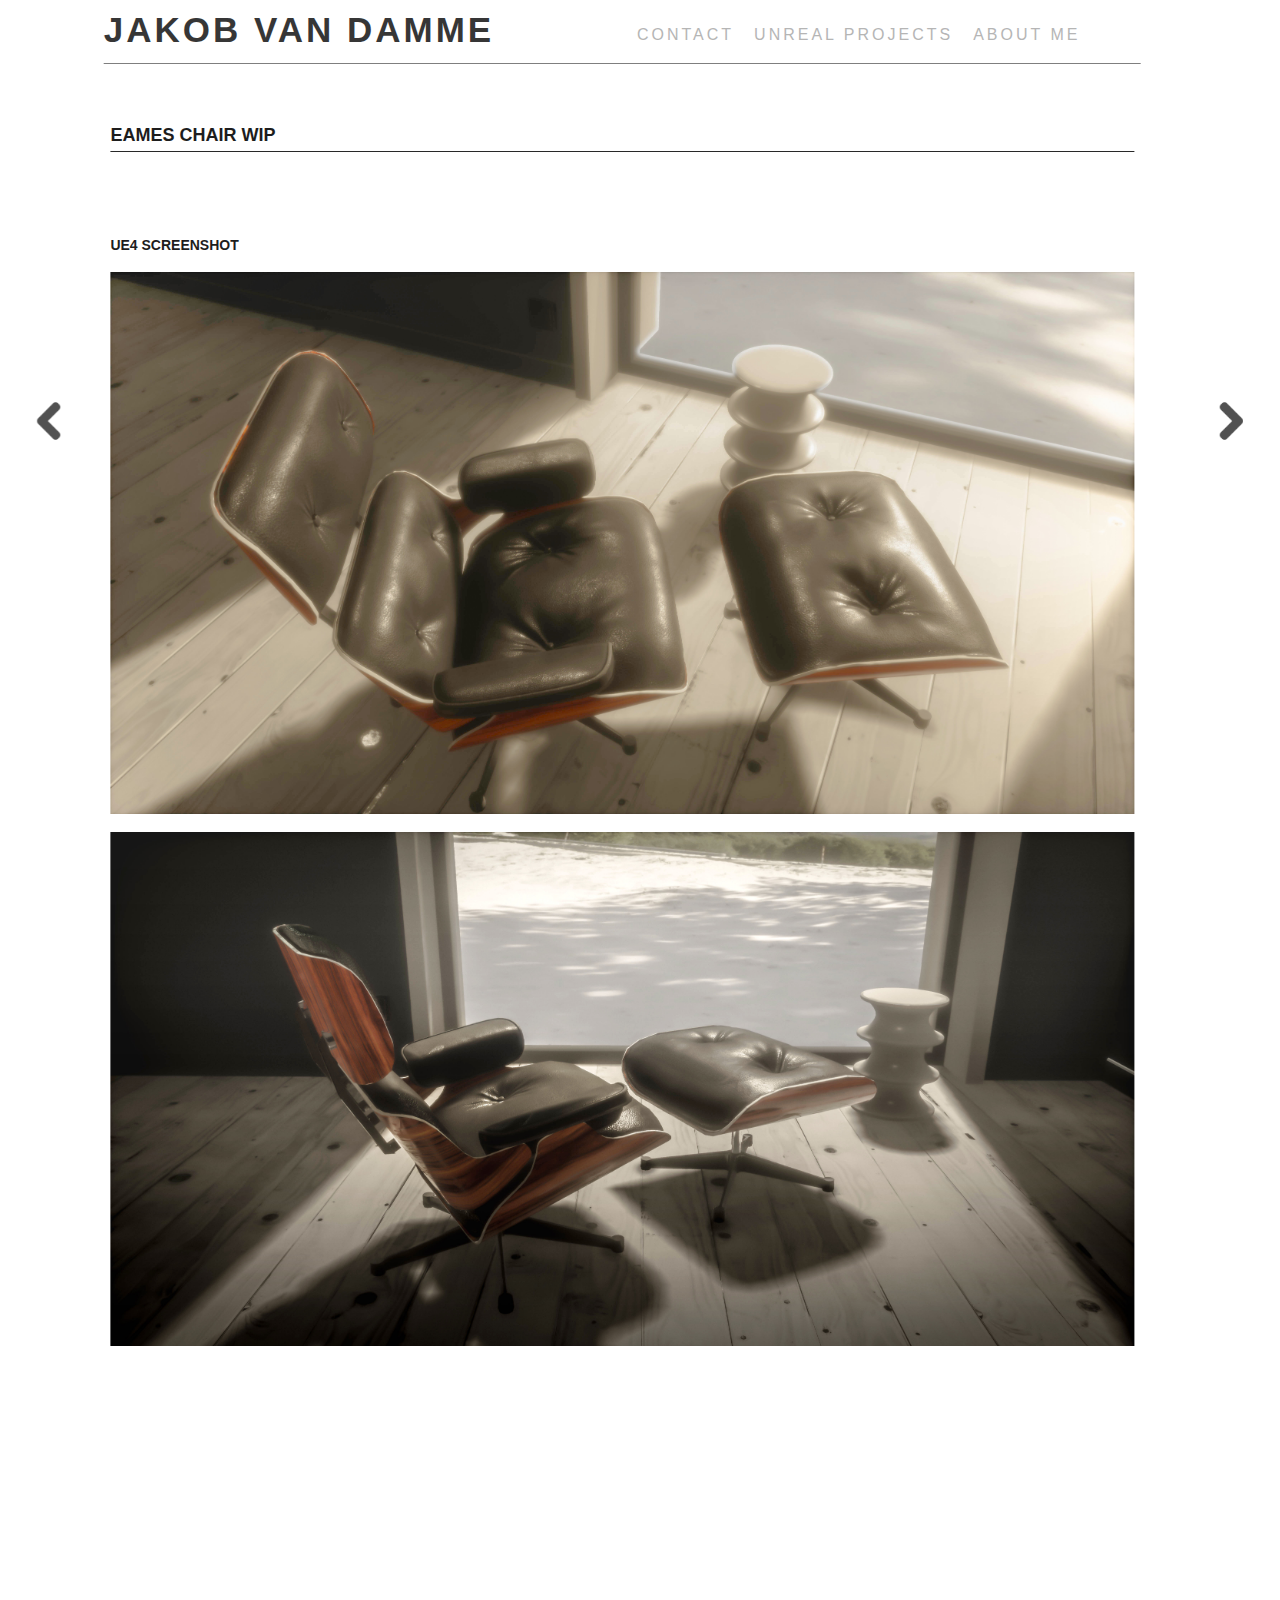
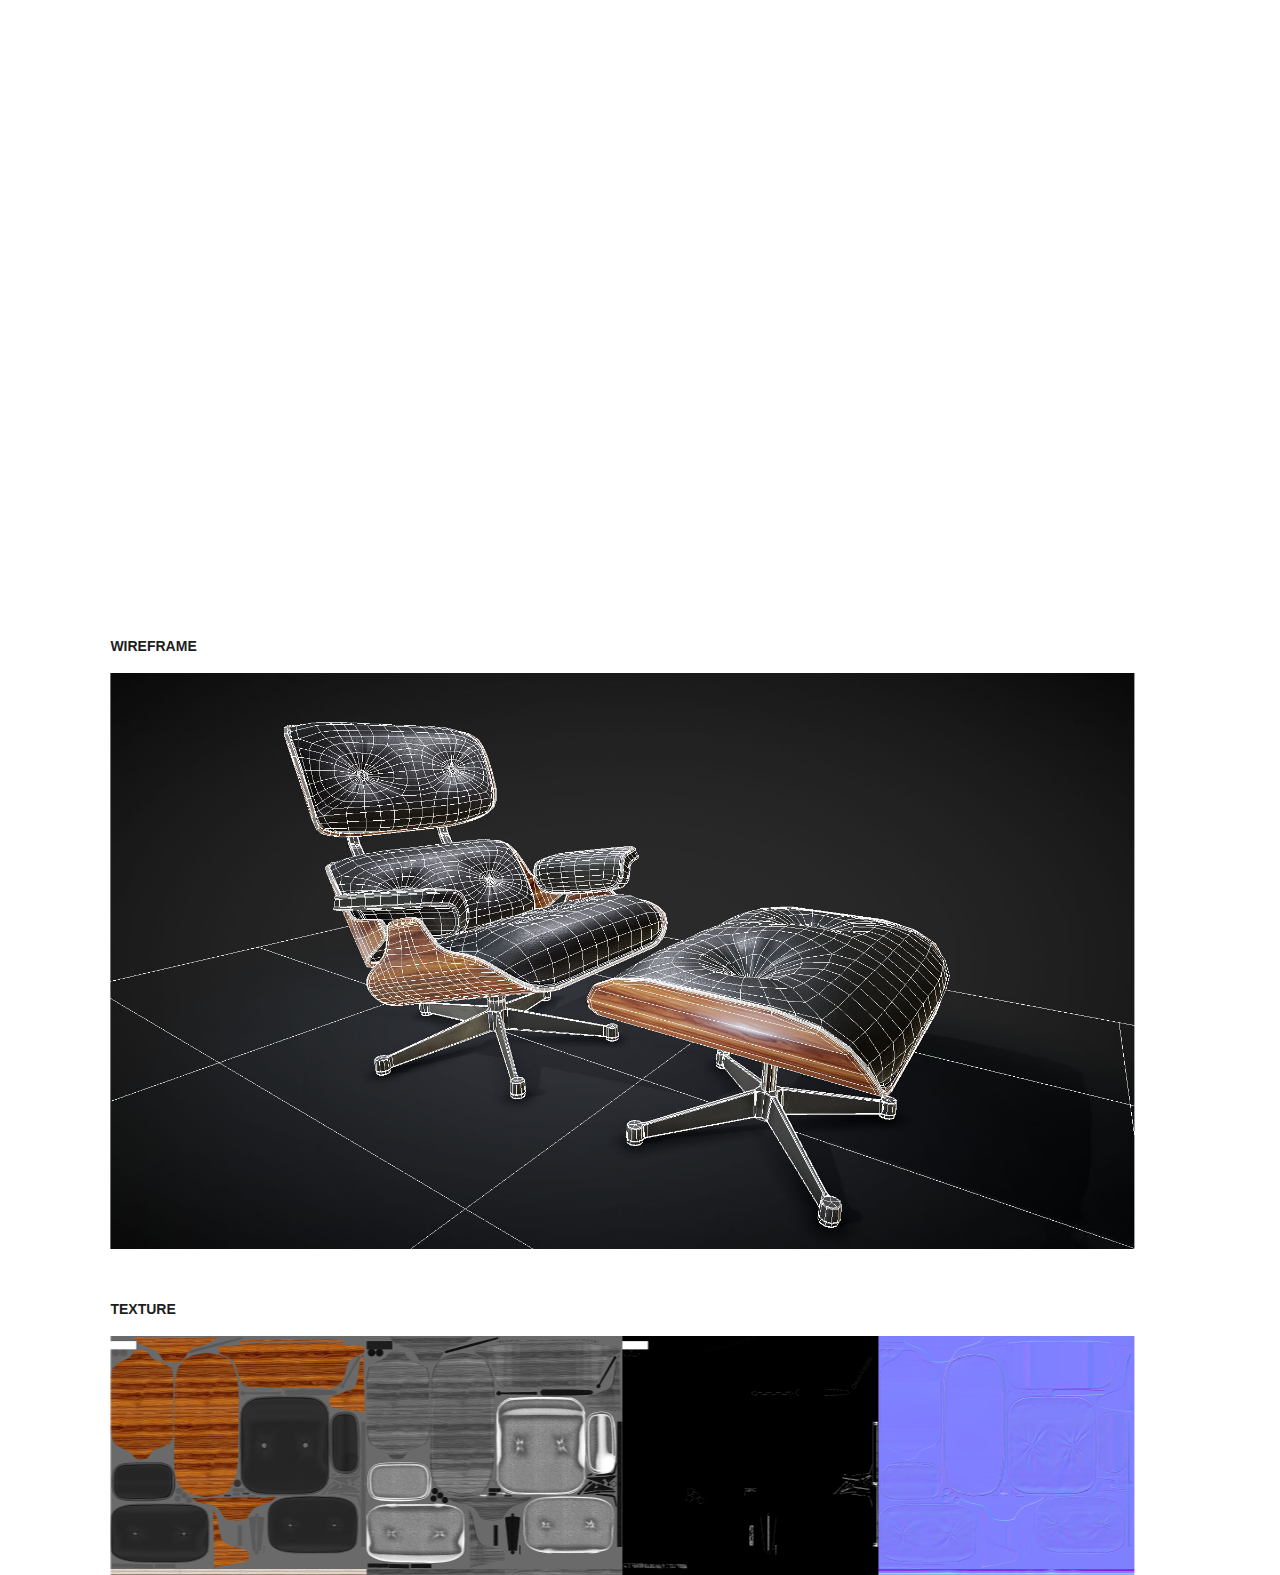
<file: Pages/Eames.html>
<!DOCTYPE html>
<html>
	<!--meta data-->
<head>
<meta charset="utf-8">
<meta http-equiv="Content-ype" content = "text/html; charset = utf8" />
<meta name="Keywords" content="3D modeling, 3ds max, Jakob Van Damme, Jakob, Van, Dammme, artist, 
 PBR, Low poly, high poly, Triumph tr 7, tripod, Portfolio, quality, ">
<meta name="Description" content="Passionated in 3D, various projects, Went to school in howest Digital arts and entertainement">
<title>Portfolio</title>
<link href="../css/style.css" rel = "stylesheet" typ="../text/css">
</head>
	<!--Fixed header-->
<nextproject>
	<a href= "Level.html"> 
		<img src="../Images/next_Arrow.png" width="50"></a>
	</nextproject>
	<previousproject>
	<a href= "3MotionVR.html"> 
		<img src="../Images/previous_Arrow.png" width="50"></a>
	</previousproject>
	<header>

<a href = "../index.html" class="home"> 
		Jakob Van Damme</a> 
	<menu>
    <ul>
      <li > <a href="../index.html#experience">About me </a> </li>
      <li > <a href="../Pages/UnrealProjects.html">Unreal projects </a> </li>
      <li > <a href="../Pages/Contact.html">Contact</a> </li>
	</ul>
  </menu>
	<menunderline>
	</menunderline>
	</header>
	
<!--General page-->
<general>
<!--ProjectInfo-->
	<h2 id="about me">Eames Chair WIP</h2>
	<!--Pictures-->
		<br>
        <container> <br>
			    <h3>UE4 screenshot </h3>
    <img src= "../Images/eames/Van_Damme_Jakob_eames_UE5.jpg" class = "image2">
    <div class ="subtext"></div>
			<br>
	
    <img src= "../Images/eames/Van_Damme_Jakob_eames_UE4.jpg" class = "image2">
    <div class ="subtext"></div>
			<br>
			<br>
    <div class="sketchfab-embed-wrapper">
            <iframe width="100%" height="800" src="https://sketchfab.com/models/320fc7450ec24998ad72b8d50661c01d/embed" frameborder="0" allowvr allowfullscreen mozallowfullscreen="true" webkitallowfullscreen="true" onmousewheel=""></iframe>
          </div>
			  <div class ="subtext"></div>
    <br>
			    <h3>Wireframe </h3>
			    <img src= "../Images/eames/Van_Damme_Jakob_Eames_wire.jpg" class = "image2">
    <div class ="subtext"></div>
    <br>
    <h3>Texture </h3>
    <img src= "../Images/eames/Van_Damme_Jakob_Eames_Texture1.jpg" class = "image2">
    <div class ="subtext"></div>
    <br>
  </container>
	<!--ProjectInfo-->
	<table style = "width: 100%">
  <tr>
    <th class = "left">  Study year </th>
    <th class = "mid"> time assignement </th>
    <th class = "mid"> render engine </th>
	   <th class = "right"> software </th>
  </tr>
  <tr>
    <td class = "left" > 1 st year <br> 2 nd semester </td>
    <td class = "mid"> 2weeks </td>
	      <td class = "mid"> default scanline </td>
    <td class = "right"> 3ds max  <br> Photoshop</td>
  </tr>
</table>
		<footer>
		<p>Copyright jakob van damme &copy;
			<script type="text/javascript">var ct=new Date(); document.write(ct.getFullYear());</script>
			</p>
			</footer>
</general>
</html>
</file>
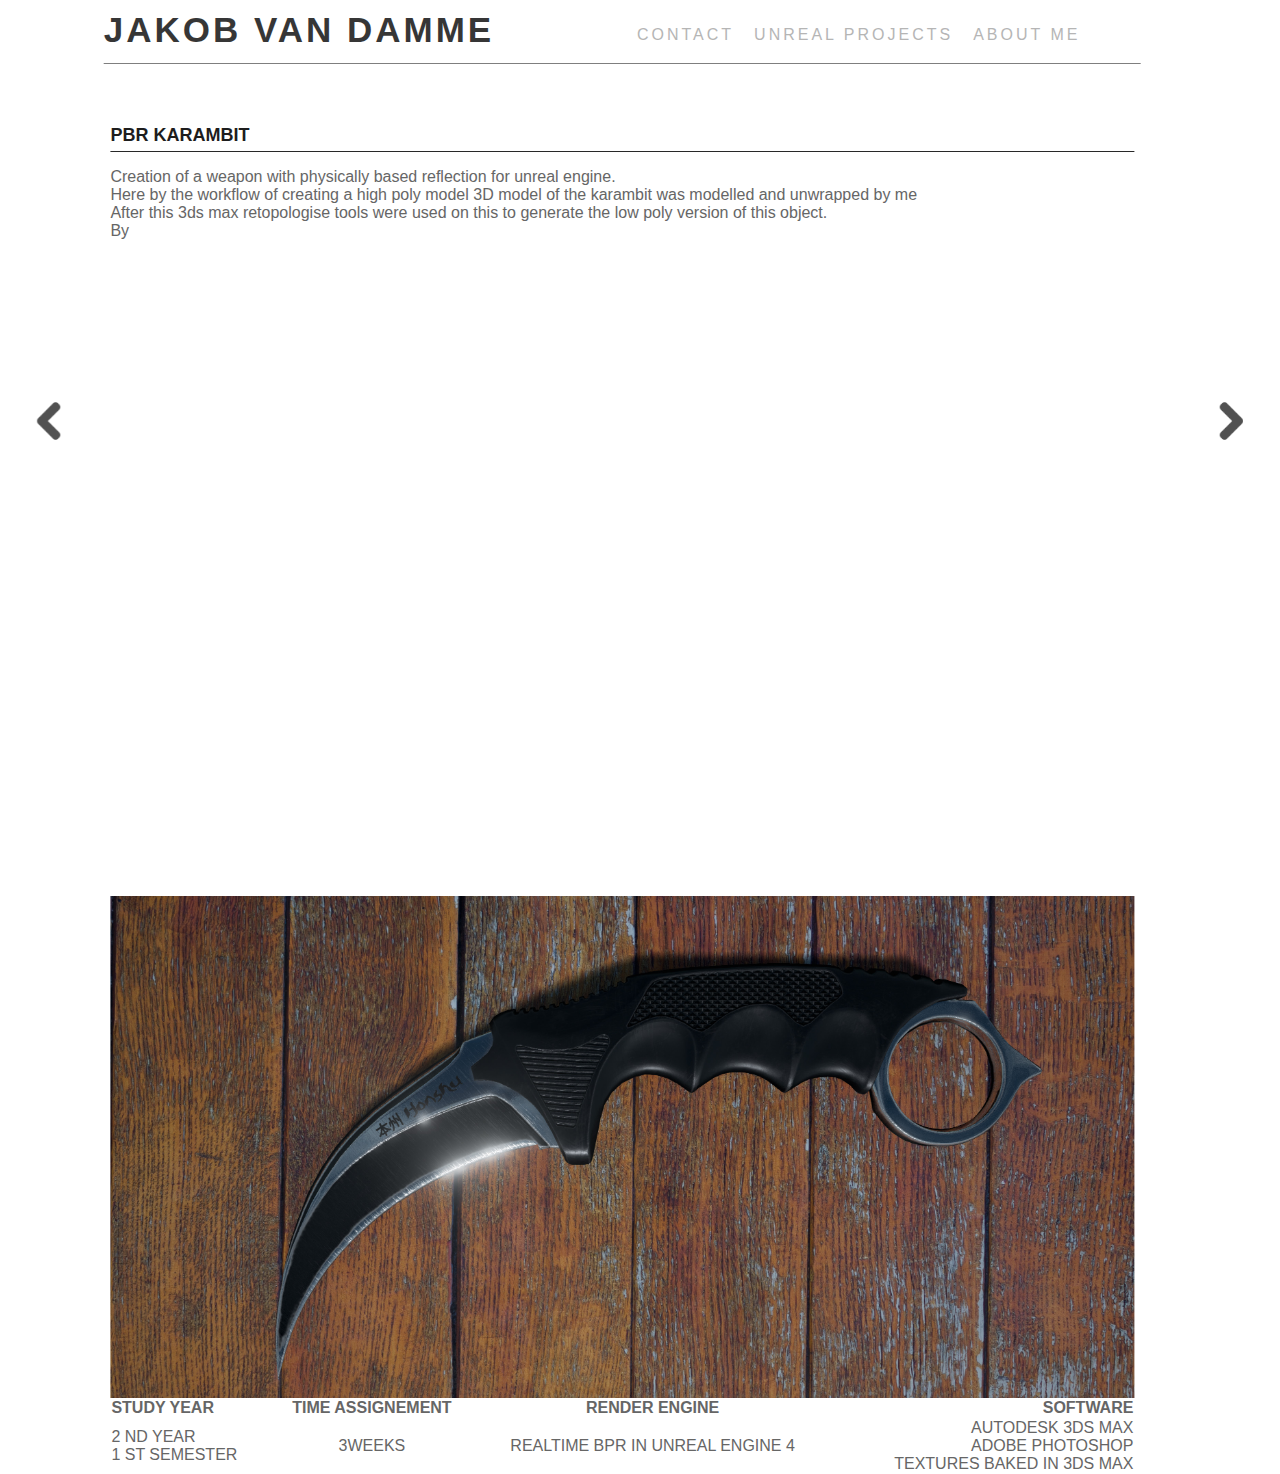
<file: Pages/Karambit.html>
<!DOCTYPE html>
<html>
<head>
<meta charset="utf-8">
<meta http-equiv="Content-ype" content = "text/html; charset = utf8" />
<meta name="Keywords" content="3D modeling, 3ds max, Jakob Van Damme, Jakob, Van, Dammme, artist, 
 PBR, Low poly, high poly, Triumph tr 7, tripod, Portfolio, quality, ">
<meta name="Description" content="Passionated in 3D, various projects, Went to school in howest Digital arts and entertainement">
<title>Karambit</title>
<link href="../css/style.css" rel = "stylesheet" typ="../text/css">
</head>

<nextproject> <a href= "wwIIBinoculars.html"> <img src="../Images/next_Arrow.png" width="50"></a> </nextproject>
<previousproject> <a href= "tripod.html"> <img src="../Images/previous_Arrow.png" width="50"></a> </previousproject>
<header> <a href = "../index.html" class="home"> Jakob Van Damme</a>
  <menu>
    <ul>
      <li > <a href="../index.html#experience">About me </a> </li>
      <li > <a href="../Pages/UnrealProjects.html">Unreal projects </a> </li>
      <li > <a href="../Pages/Contact.html">Contact</a> </li>
    </ul>
  </menu>
  <menunderline> </menunderline>
</header>
<general>
<!--ProjectInfo-->
	<h2 id="about me">PBR Karambit</h2>
	<p> Creation of a weapon with physically based reflection for unreal engine. <br> 
		Here by the workflow of creating a high poly model 3D model of the karambit was modelled and unwrapped by me <br> 
		After this 3ds max retopologise tools were used on this to generate the low poly version of this object. <br>
		By 
	</p>
	<!--Pictures-->
		<br>
  <container>
    <div class="sketchfab-embed-wrapper">
      <iframe width="100%" height="600" src="https://sketchfab.com/models/e311a8e9968341ea86c072702d9e6da1/embed" frameborder="0" allowvr allowfullscreen mozallowfullscreen="true" webkitallowfullscreen="true" onmousewheel=""></iframe>
      <br>
    </div>
	  
	  <br>
    <img src= "../Images/Karambit/Van_Damme_Jakob_Karambit_Unreal.jpg" class = "image2"> </container>
  <table style = "width: 100%">
    <tr>
      <th class = "left"> Study year </th>
      <th class = "mid"> time assignement </th>
      <th class = "mid"> render engine </th>
      <th class = "right"> software </th>
    </tr>
    <tr>
      <td class = "left" > 2 nd year <br>
        1 st semester </td>
      <td class = "mid"> 3weeks </td>
      <td class = "mid"> realtime BPR in  Unreal engine 4 </td>
      <td class = "right"> Autodesk 3ds max <br>
        Adobe Photoshop <br>
        textures baked in 3ds max</td>
    </tr>
  </table>
</general>
</html>
</file>
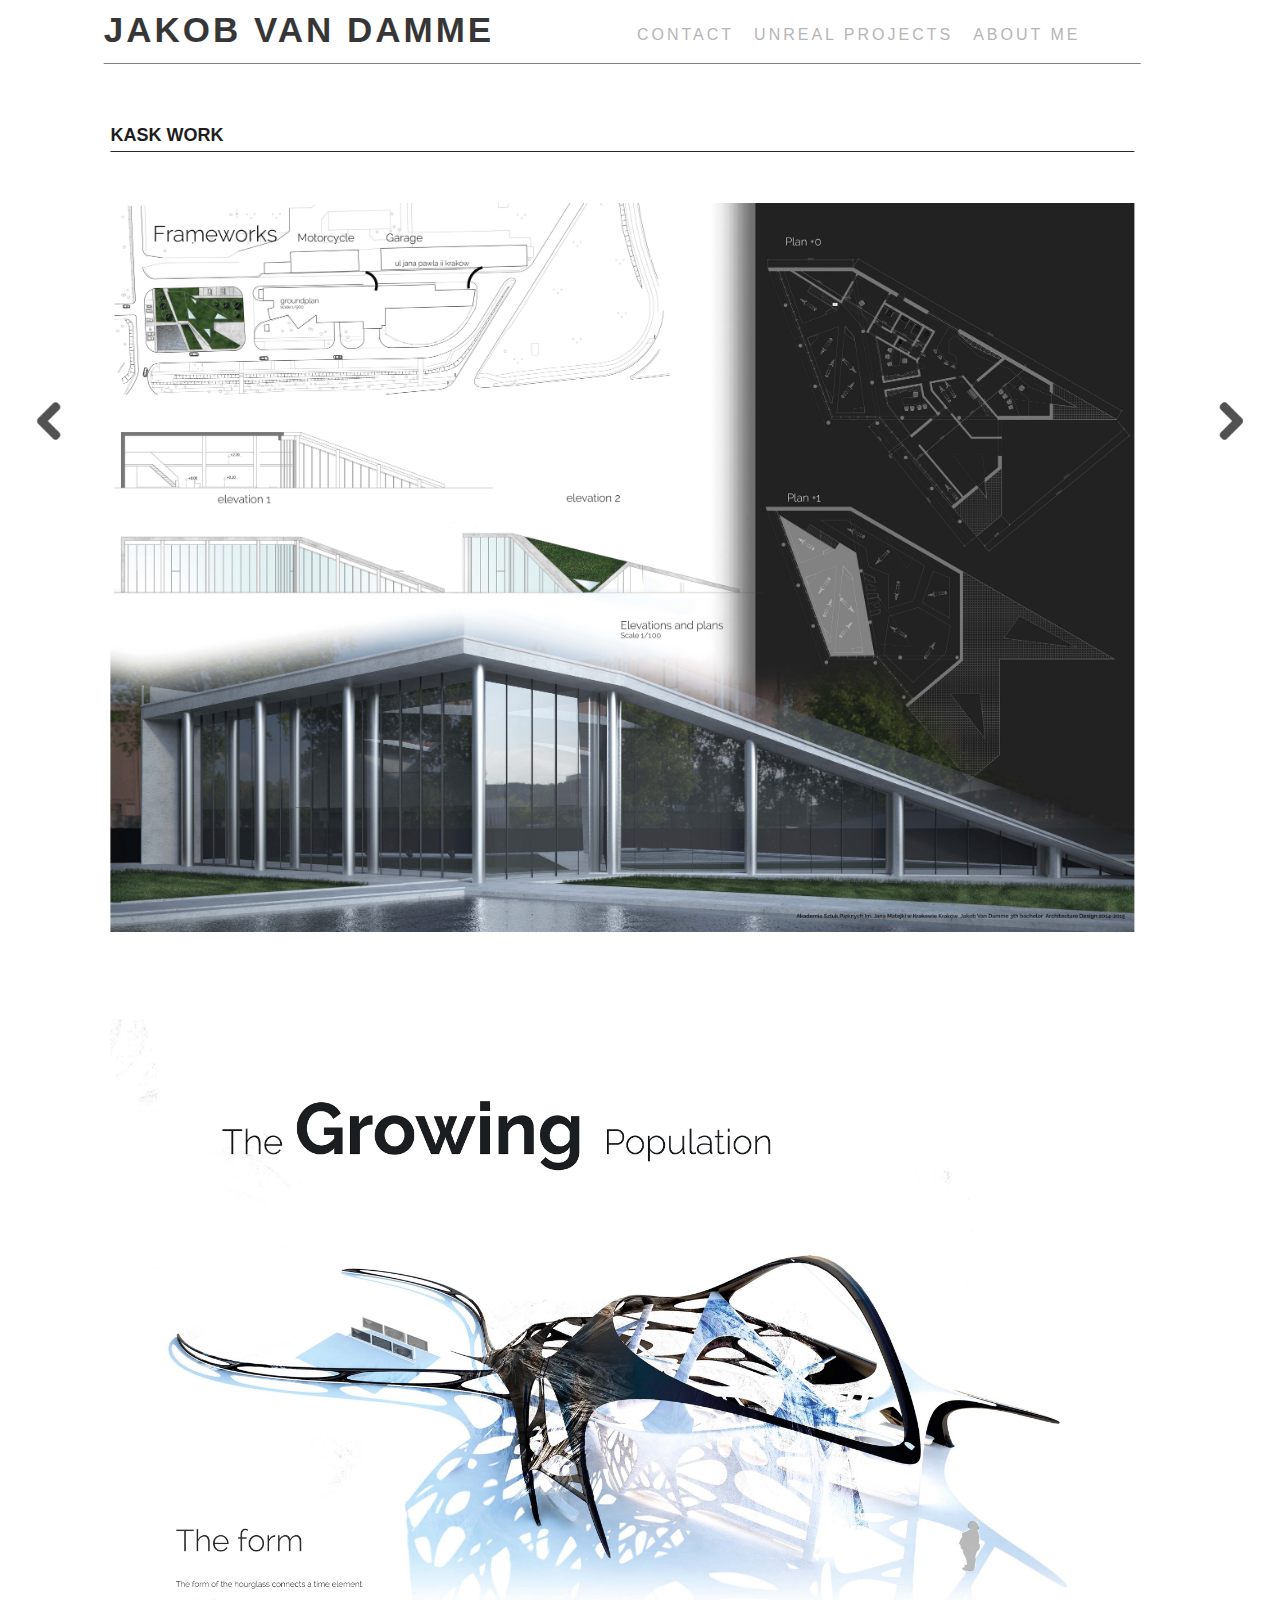
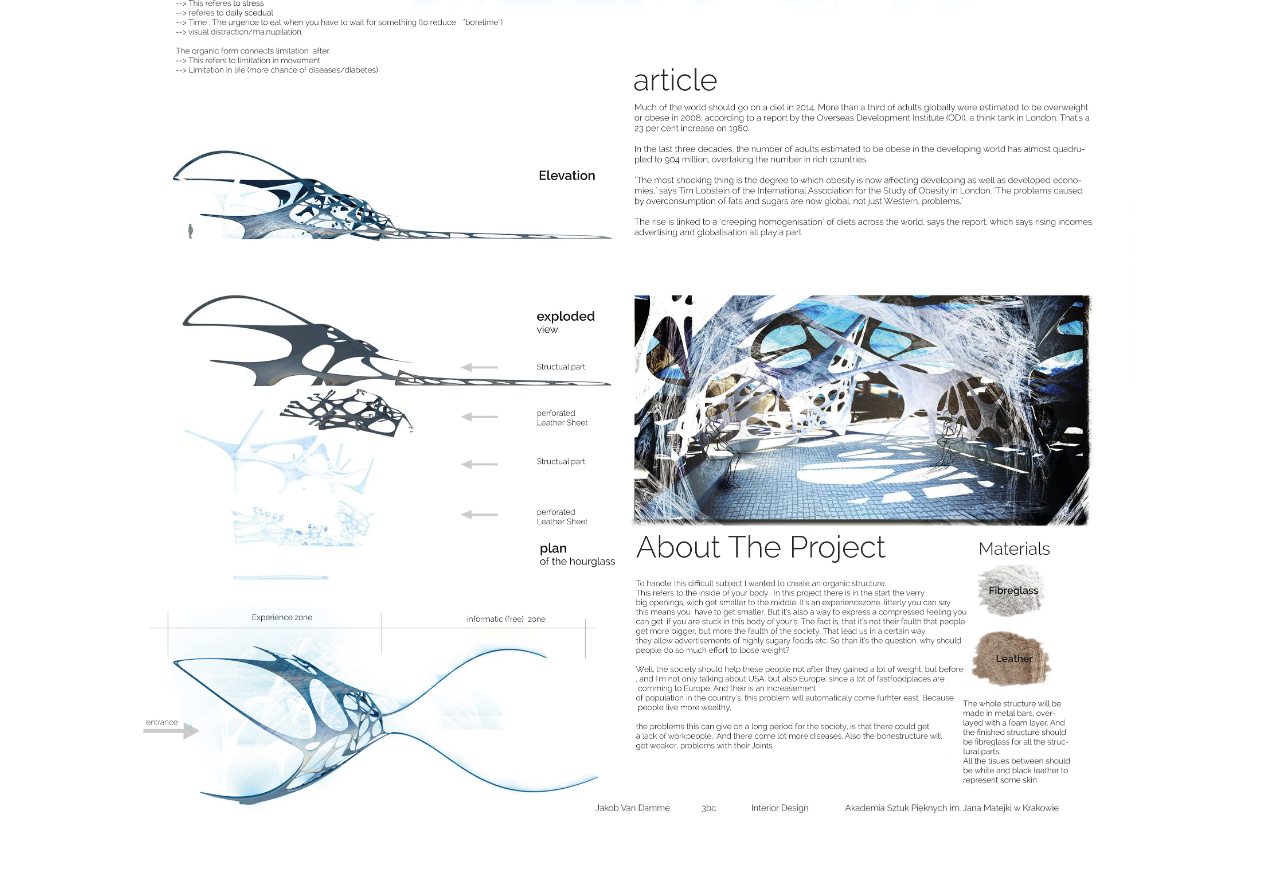
<file: Pages/Kask.html>
<!DOCTYPE html>
<html>
	<!--meta data-->
<head>
<meta charset="utf-8">
<meta http-equiv="Content-ype" content = "text/html; charset = utf8" />
<meta name="Keywords" content="3D modeling, 3ds max, Jakob Van Damme, Jakob, Van, Dammme, artist, 
 PBR, Low poly, high poly, Triumph tr 7, tripod, Portfolio, quality, ">
<meta name="Description" content="Passionated in 3D, various projects, Went to school in howest Digital arts and entertainement">
<title>Portfolio</title>
<link href="../css/style.css" rel = "stylesheet" typ="../text/css">
</head>
	<!--Fixed header-->
<nextproject>
	<a href= "UnrealProjects.html"> 
		<img src="../Images/next_Arrow.png" width="50"></a>
	</nextproject>
	<previousproject>
	<a href= "ZulJin.html"> 
		<img src="../Images/previous_Arrow.png" width="50"></a>
	</previousproject>
	<header>

<a href = "../index.html" class="home"> 
		Jakob Van Damme</a> 
	<menu>
    <ul>
      <li > <a href="../index.html#experience">About me </a> </li>
      <li > <a href="../Pages/UnrealProjects.html">Unreal projects </a> </li>
      <li > <a href="../Pages/Contact.html">Contact</a> </li>
	</ul>
  </menu>
	<menunderline>
	</menunderline>
	</header>
	
<!--General page-->
<general>
<!--ProjectInfo-->

<!--ProjectInfo-->
	<h2 id="about me">Kask work</h2>
	<!--Pictures-->
	<br>
<container> <br>

    <img src= "../Images/KASK_Work/2014_Frameworks_01.jpg" class = "image2">
    <div class ="subtext"></div>
    <br>
    <h3>&nbsp;</h3>
    <img src= "../Images/KASK_Work/2014_The Growing Population 50x70.jpg" class = "image2">
    <div class ="subtext"></div>
    <br>

  </container>
		<br>
<table style = "width: 100%">
  <tr>
    <th class = "left">  Study year </th>
    <th class = "mid"> time assignement </th>
    <th class = "mid"> render engine </th>
	   <th class = "right"> software </th>
  </tr>
  <tr>
    <td class = "left" > 3th year <br> 2 nd semester </td>
    <td class = "mid"> 1month </td>
	      <td class = "mid"> Unreal Engine</td>
    <td class = "right"> 3ds max  <br> Photoshop</td>
  </tr>
</table>
		<footer>
		<p>Copyright jakob van damme &copy;
			<script type="text/javascript">var ct=new Date(); document.write(ct.getFullYear());</script>
			</p>
			</footer>
</general>
</html>
</file>
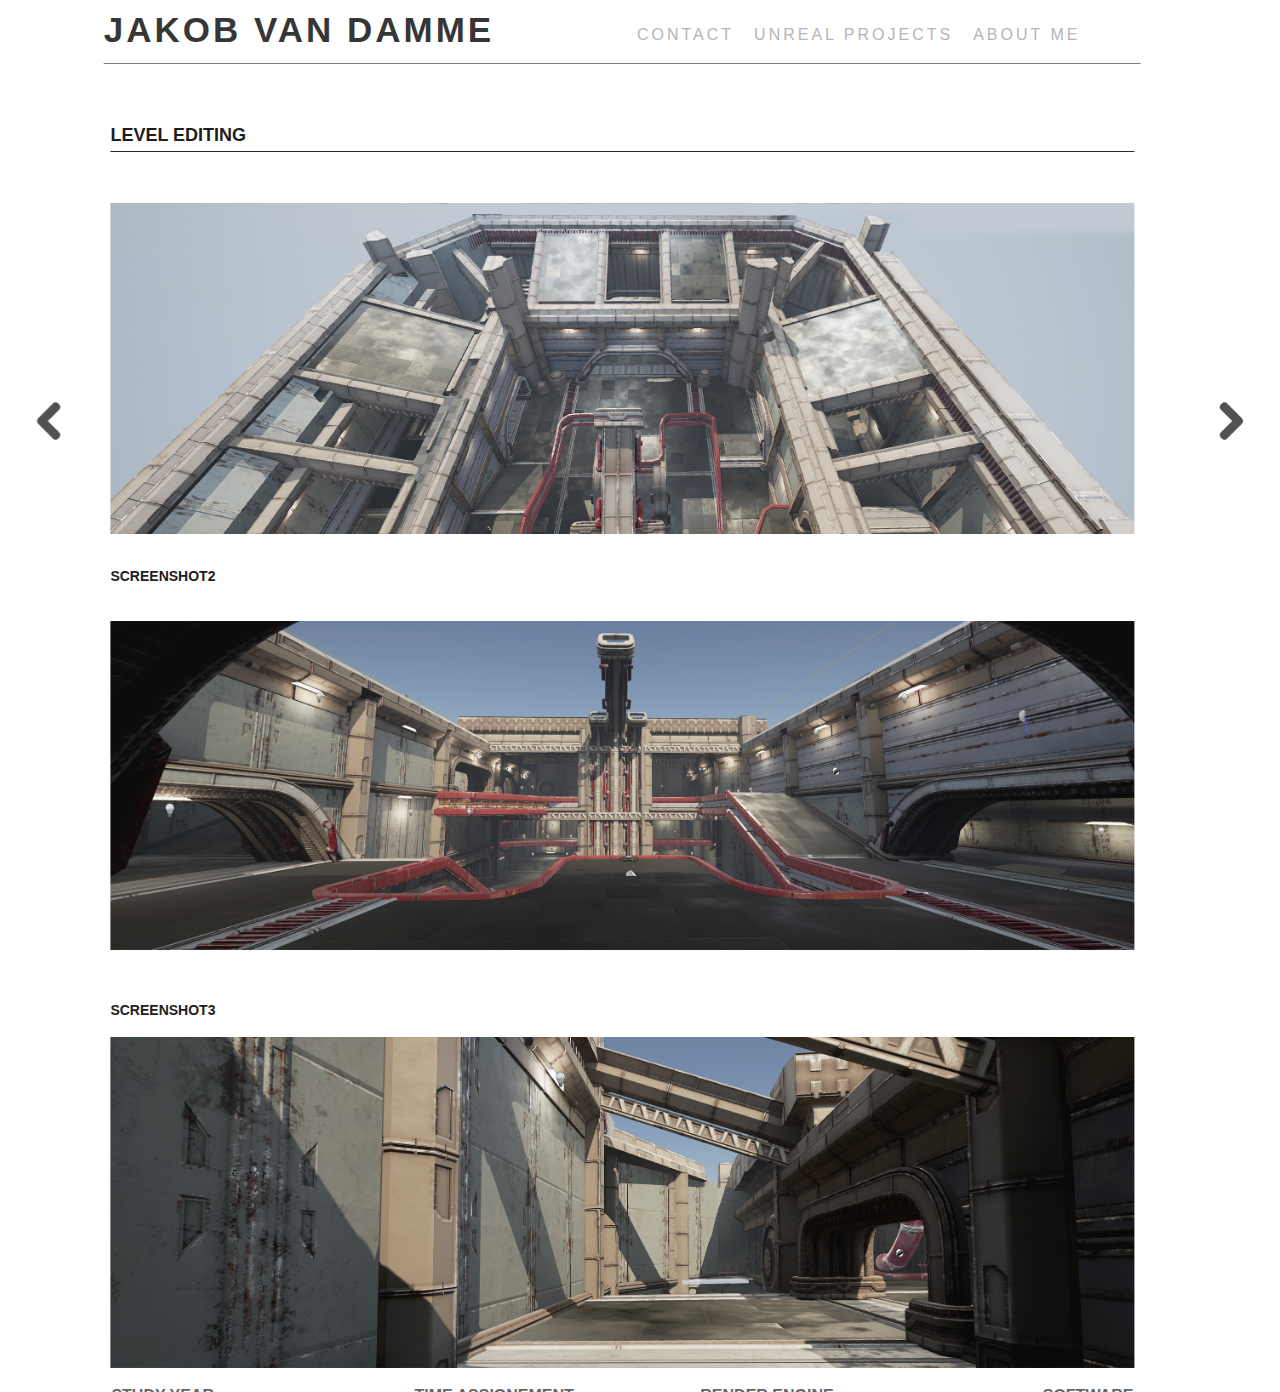
<file: Pages/Level.html>
<!DOCTYPE html>
<html>
	<!--meta data-->
<head>
<meta charset="utf-8">
<meta http-equiv="Content-ype" content = "text/html; charset = utf8" />
<meta name="Keywords" content="3D modeling, 3ds max, Jakob Van Damme, Jakob, Van, Dammme, artist, 
 PBR, Low poly, high poly, Triumph tr 7, tripod, Portfolio, quality, ">
<meta name="Description" content="Passionated in 3D, various projects, Went to school in howest Digital arts and entertainement">
<title>Portfolio</title>
<link href="../css/style.css" rel = "stylesheet" typ="../text/css">
</head>
	<!--Fixed header-->
<nextproject>
	<a href= "TriumphTr7.html"> 
		<img src="../Images/next_Arrow.png" width="50"></a>
	</nextproject>
	<previousproject>
	<a href= "Eames.html"> 
		<img src="../Images/previous_Arrow.png" width="50"></a>
	</previousproject>
	<header>

<a href = "../index.html" class="home"> 
		Jakob Van Damme</a> 
	<menu>
    <ul>
      <li > <a href="../index.html#experience">About me </a> </li>
      <li > <a href="../Pages/UnrealProjects.html">Unreal projects </a> </li>
      <li > <a href="../Pages/Contact.html">Contact</a> </li>
	</ul>
  </menu>
	<menunderline>
	</menunderline>
	</header>
	
<!--General page-->
<general>
<!--ProjectInfo-->
	<h2 id="about me">Level Editing</h2>
	<!--Pictures-->
		<br>
        <container> <br>
    <img src= "../Images/Level/Van_Damme_Jakob_Level_Overview.jpg" class = "image2">
    <div class ="subtext"></div>
			  <h3>Screenshot2 </h3>
    <br>
    <img src= "../Images/Level/Van_Damme_Jakob_Level_Screenshot_1.jpg" class = "image2">
    <div class ="subtext"></div>
    <br>
    <h3>Screenshot3 </h3>
    <img src= "../Images/Level/Van_Damme_Jakob_Level_Screenshot_2.jpg" class = "image2">
    <div class ="subtext"></div>
    <br>

  </container>
	<table style = "width: 100%">
  <tr>
    <th class = "left">  Study year </th>
    <th class = "mid"> time assignement </th>
    <th class = "mid"> render engine </th>
	   <th class = "right"> software </th>
  </tr>
  <tr>
    <td class = "left" > 2 nd year <br> 1 st semester </td>
    <td class = "mid"> done in 5 days</td>
	      <td class = "mid"> realtime </td>
    <td class = "right"> 3ds max  <br> Photoshop <br> unreal engine</td>
  </tr>
</table>
</general>
</html>
</file>
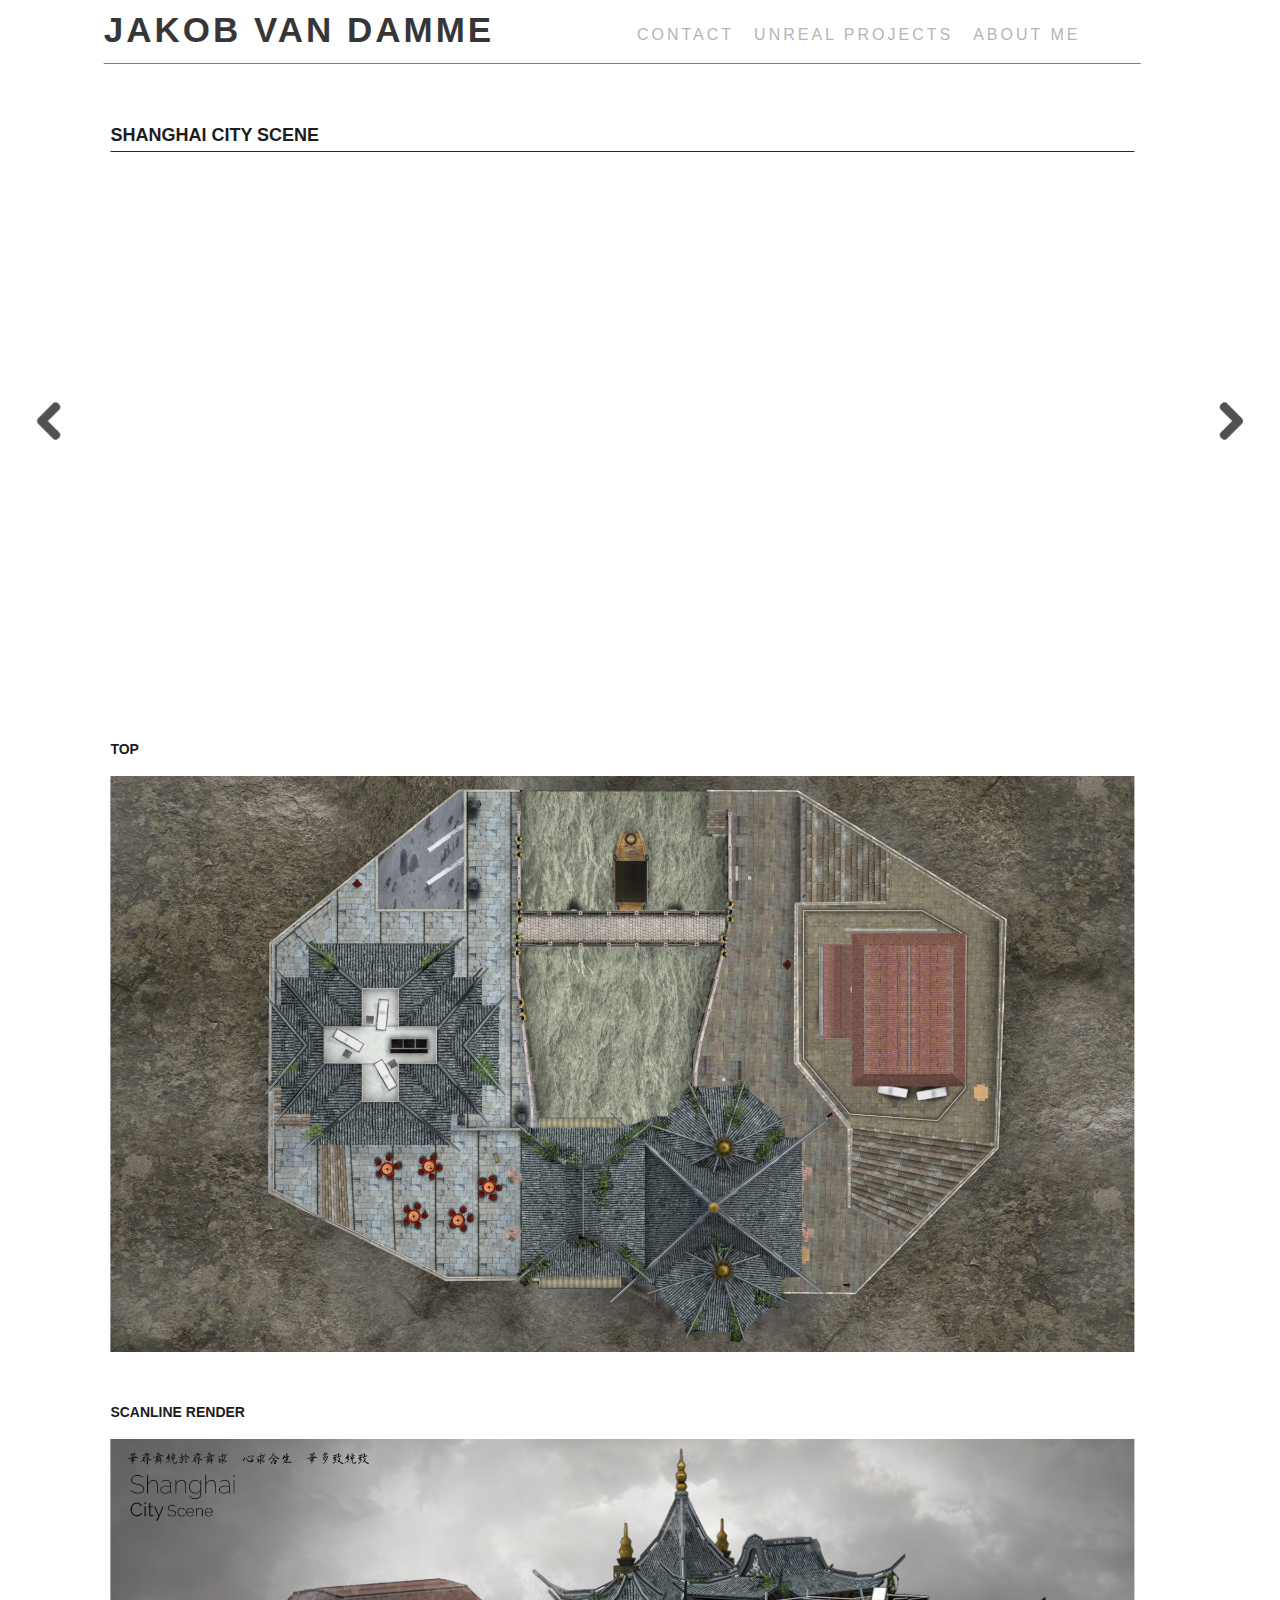
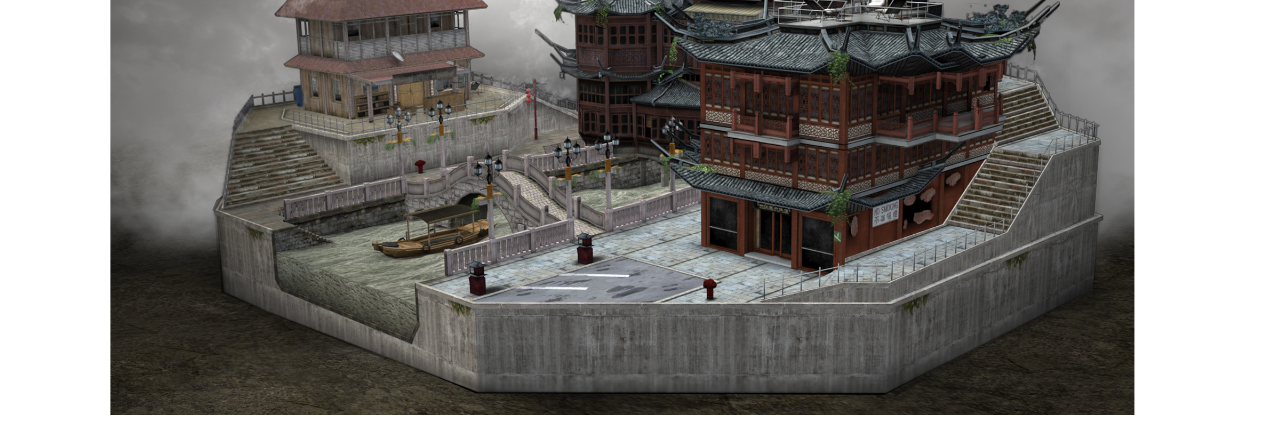
<file: Pages/Shanghai.html>
<!DOCTYPE html>
<html>
<head>
<meta charset="utf-8">
<meta http-equiv="Content-ype" content = "text/html; charset = utf8" />
<meta name="Keywords" content="3D modeling, 3ds max, Jakob Van Damme, Jakob, Van, Dammme, artist, 
 PBR, Low poly, high poly, Triumph tr 7, tripod, Portfolio, quality, ">
<meta name="Description" content="Passionated in 3D, various projects, Went to school in howest Digital arts and entertainement">
<title>Portfolio</title>
<link href="../css/style.css" rel = "stylesheet" typ="../text/css">
</head>
<nextproject>
	<a href= "Lanister.html"> 
		<img src="../Images/next_Arrow.png" width="50"></a>
	</nextproject>
	<previousproject>
	<a href= "wwIIBinoculars.html"> 
		<img src="../Images/previous_Arrow.png" width="50"></a>
	</previousproject>
	<header>

<a href = "../index.html" class="home"> 
		Jakob Van Damme</a> 
	<menu>
    <ul>
      <li > <a href="../index.html#experience">About me </a> </li>
      <li > <a href="../Pages/UnrealProjects.html">Unreal projects </a> </li>
      <li > <a href="../Pages/Contact.html">Contact</a> </li>
	</ul>
  </menu>
	<menunderline>
	</menunderline>
	</header>
<general>
	

	
		
	
		
	<!--Title-->
	<h2 id="about me">Shanghai City scene</h2>
	<!--Pictures-->

        <container> <br>

    <div class="sketchfab-embed-wrapper">
            <iframe width="100%" height="500" src="https://sketchfab.com/models/7dfb633ca4d8430f914d20a5213cfc6f/embed" frameborder="0" allowvr allowfullscreen mozallowfullscreen="true" webkitallowfullscreen="true" onmousewheel=""></iframe>
          </div>
			    <div class ="subtext"></div>
    <br>
    <h3>Top </h3>
    <img src= "../Images/Shanghai/Van_Damme_Jakob_render4.jpg" class = "image2">
    <div class ="subtext"></div>
    <br>
    <h3>Scanline render </h3>
    <img src= "../Images/Shanghai/Van_Damme_Jakob_render3.jpg" class = "image2">
    <div class ="subtext"></div>
    <br>
  
  </container>
			
		<table style = "width: 100%">
  <tr>
    <th class = "left">  Study year </th>
    <th class = "mid"> time assignement </th>
    <th class = "mid"> render method </th>
	   <th class = "right"> software </th>
  </tr>
  <tr>
    <td class = "left" > 1 nd year <br> 1st semester </td>
    <td class = "mid"> 1month </td>
	      <td class = "mid"> scanline </td>
    <td class = "right"> 3ds max  <br> Photoshop </td>
  </tr>
</table>
	
</general>
</html>
</file>
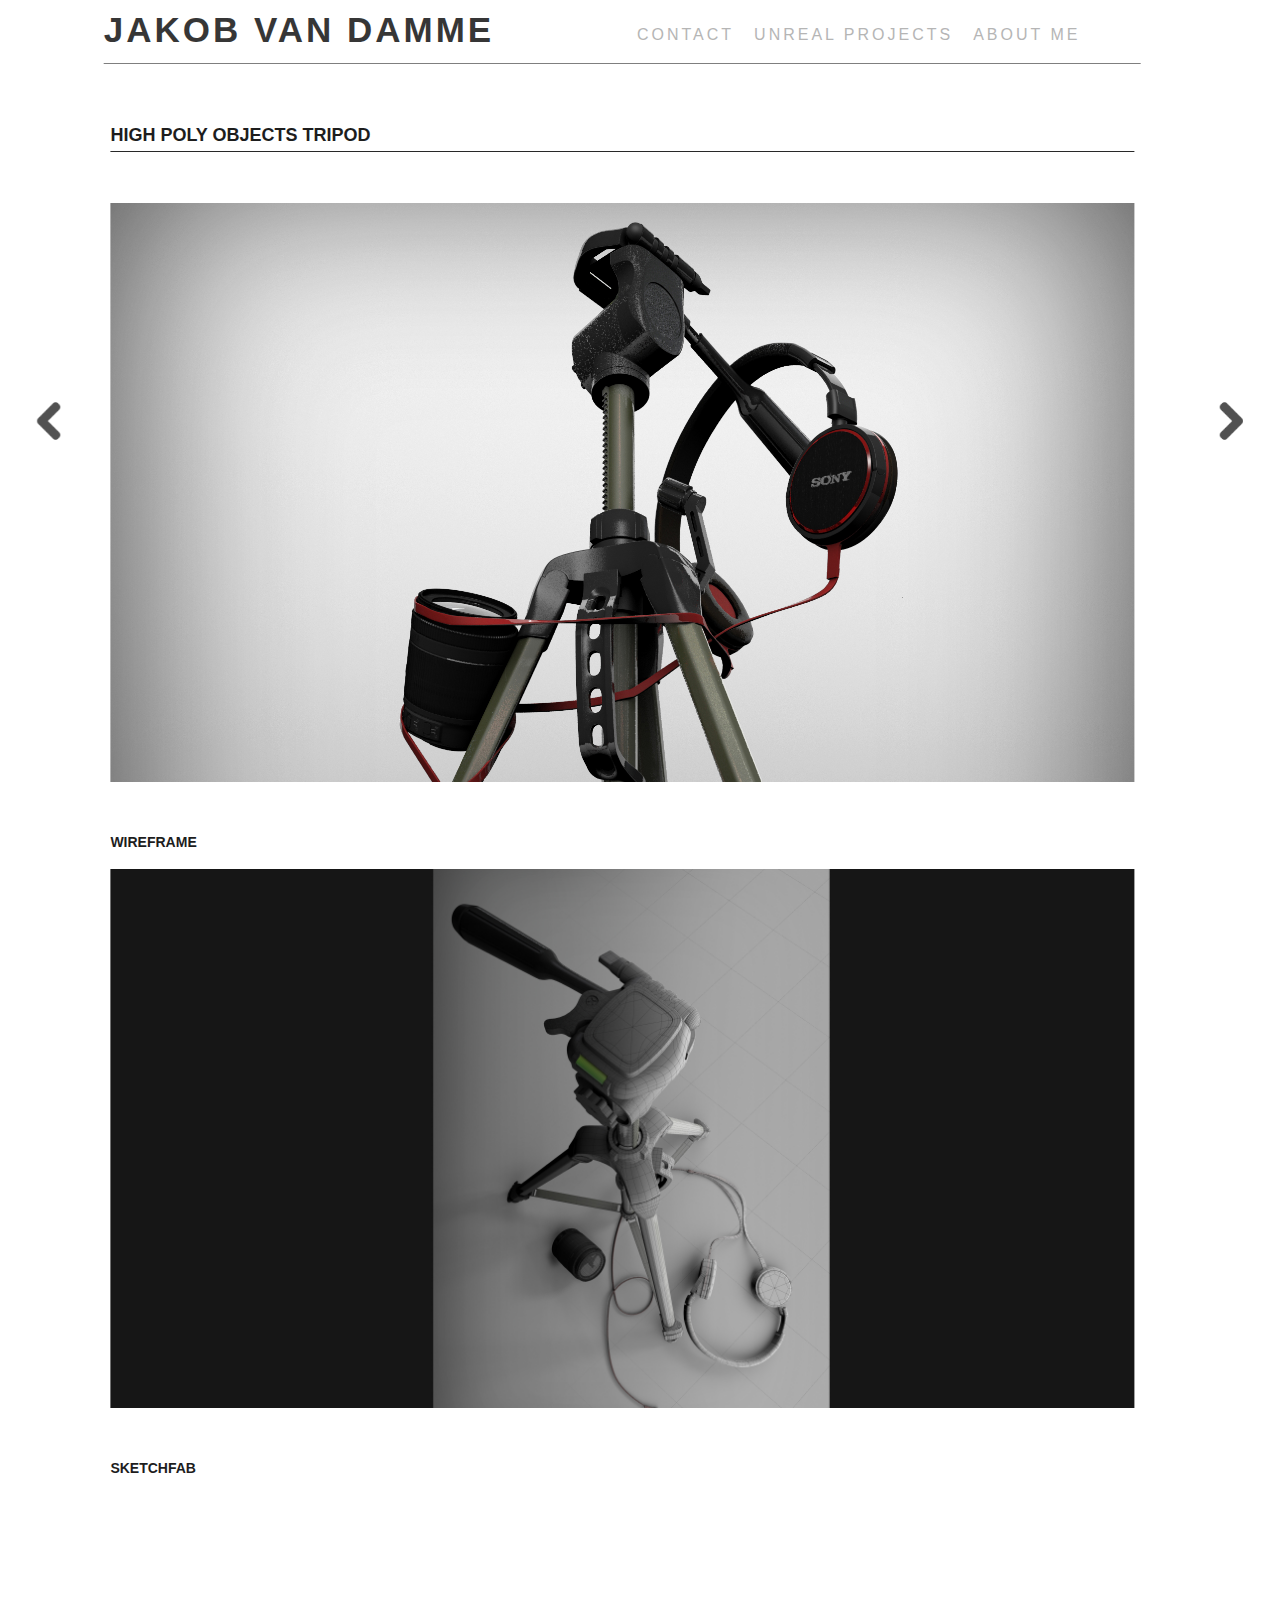
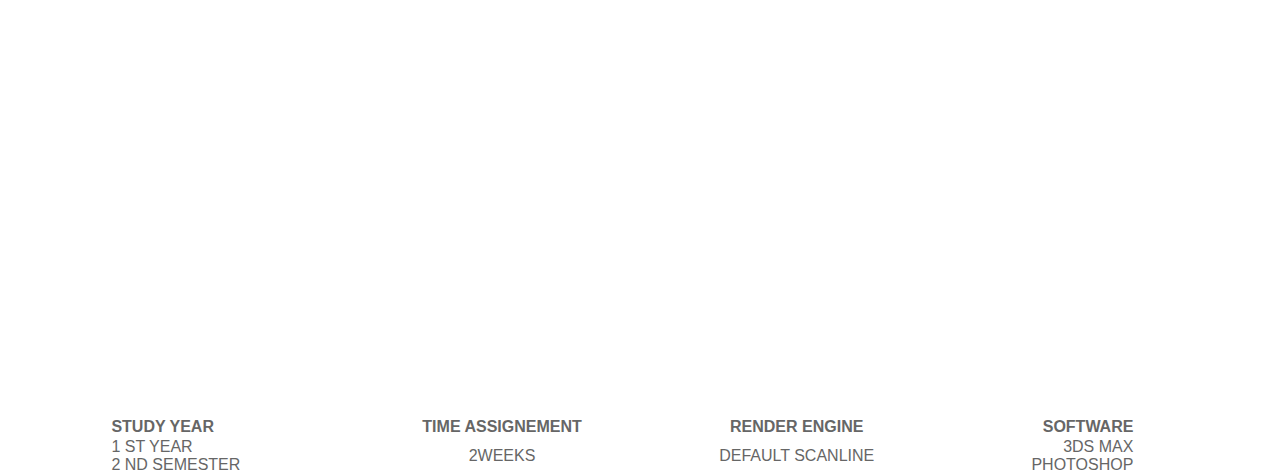
<file: Pages/tripod.html>
<!DOCTYPE html>
<html>
	<!--meta data-->
<head>
<meta charset="utf-8">
<meta http-equiv="Content-ype" content = "text/html; charset = utf8" />
<meta name="Keywords" content="3D modeling, 3ds max, Jakob Van Damme, Jakob, Van, Dammme, artist, 
 PBR, Low poly, high poly, Triumph tr 7, tripod, Portfolio, quality, ">
<meta name="Description" content="Passionated in 3D, various projects, Went to school in howest Digital arts and entertainement">
<title>Portfolio</title>
<link href="../css/style.css" rel = "stylesheet" typ="../text/css">
</head>
	<!--Fixed header-->
<nextproject>
	<a href= "Karambit.html"> 
		<img src="../Images/next_Arrow.png" width="50"></a>
	</nextproject>
	<previousproject>
	<a href= "TriumphTr7.html"> 
		<img src="../Images/previous_Arrow.png" width="50"></a>
	</previousproject>
	<header>

<a href = "../index.html" class="home"> 
		Jakob Van Damme</a> 
	<menu>
    <ul>
      <li > <a href="../index.html#experience">About me </a> </li>
      <li > <a href="../Pages/UnrealProjects.html">Unreal projects </a> </li>
      <li > <a href="../Pages/Contact.html">Contact</a> </li>
	</ul>
  </menu>
	<menunderline>
	</menunderline>
	</header>
	
<!--General page-->
<general>
	<!--Title-->
	<h2 id="about me">High poly objects Tripod</h2>
	<!--Pictures-->
		<br>
        <container> <br>
    <img src= "../Images/Van_Damme_Jakob_Tripod_Beauty.jpg" class = "image2">
    <div class ="subtext"></div>
    <br>
    <h3>Wireframe </h3>
    <img src= "../Images/Tripod/1DAE09_3D2_01 _Van_Damme_Jakob_03_Combined.jpg" class = "image2">
    <div class ="subtext"></div>
    <br>
    <h3>Sketchfab </h3>
    <div class="sketchfab-embed-wrapper">
            <iframe width="100%" height="500" src="https://sketchfab.com/models/0ecef7c16c0943018045f31dde9fe4ff/embed" frameborder="0" allowvr allowfullscreen mozallowfullscreen="true" webkitallowfullscreen="true" onmousewheel=""></iframe>
          </div>
  </container>
	
	<!--ProjectInfo-->
	  <div class ="subtext"></div>
	<br>
	<table style = "width: 100%">
  <tr>
    <th class = "left">  Study year </th>
    <th class = "mid"> time assignement </th>
    <th class = "mid"> render engine </th>
	   <th class = "right"> software </th>
  </tr>
  <tr>
    <td class = "left" > 1 st year <br> 2 nd semester </td>
    <td class = "mid"> 2weeks </td>
	      <td class = "mid"> default scanline </td>
    <td class = "right"> 3ds max  <br> Photoshop</td>
  </tr>
</table>
</general>
</html>
</file>
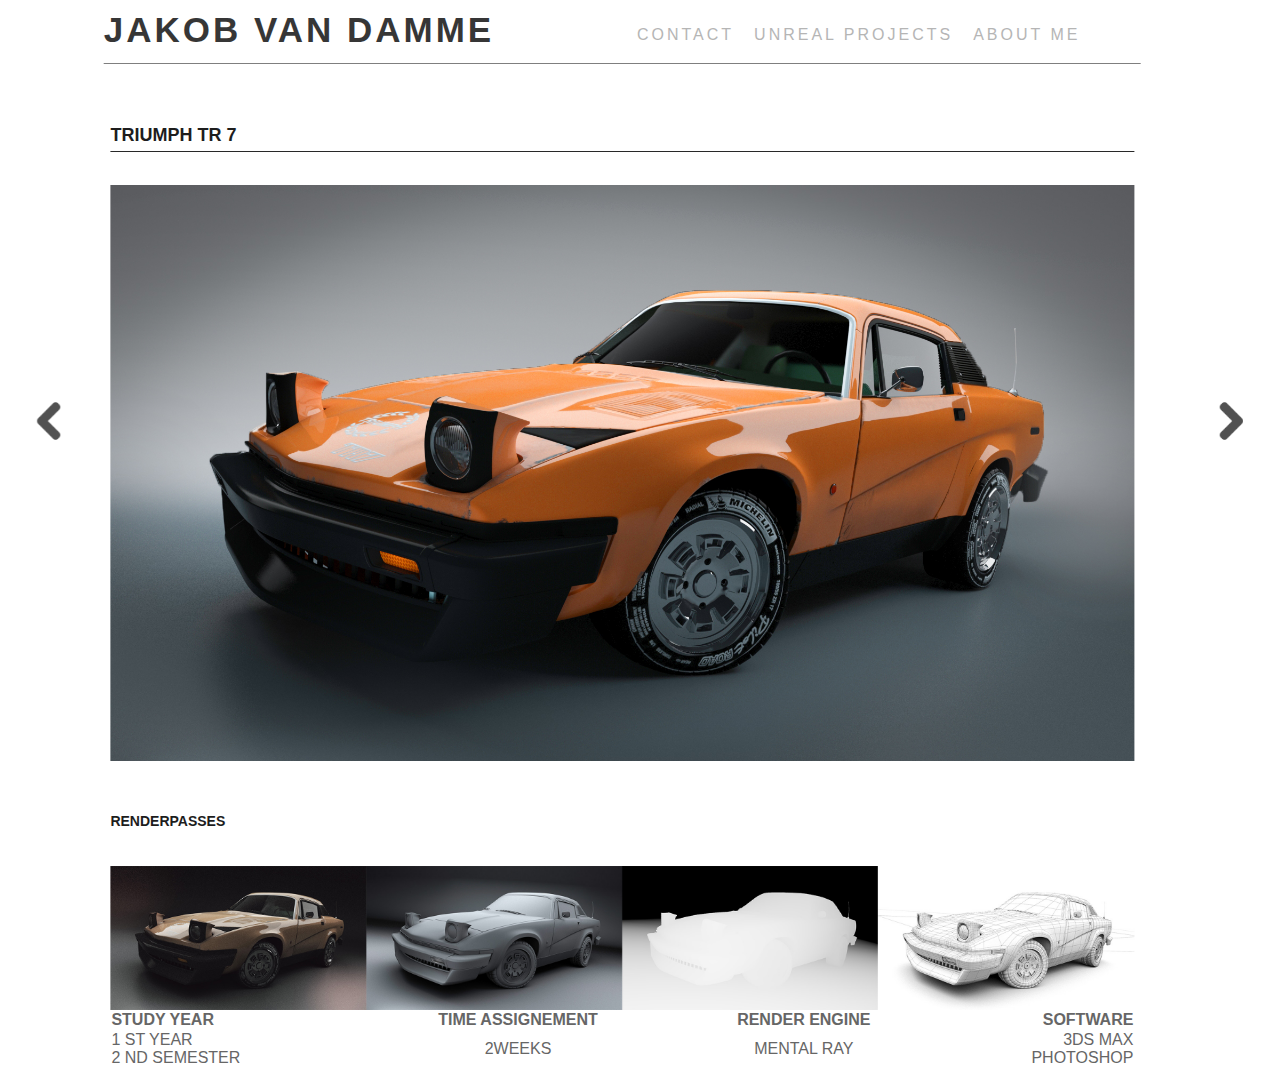
<file: Pages/TriumphTr7.html>
<!DOCTYPE html>
<html>
<head>
<meta charset="utf-8">
<meta http-equiv="Content-ype" content = "text/html; charset = utf8" />
<meta name="Keywords" content="3D modeling, 3ds max, Jakob Van Damme, Jakob, Van, Dammme, artist, 
 PBR, Low poly, high poly, Triumph tr 7, tripod, Portfolio, quality, ">
<meta name="Description" content="Passionated in 3D, various projects, Went to school in howest Digital arts and entertainement">
<title>Portfolio</title>
<link href="../css/style.css" rel = "stylesheet" typ="../text/css">
</head>
<nextproject>
	<a href= "tripod.html"> 
		<img src="../Images/next_Arrow.png" width="50"></a>
	</nextproject>
	<previousproject>
	<a href= "Level.html"> 
		<img src="../Images/previous_Arrow.png" width="50"></a>
	</previousproject>
	<header>

<a href = "../index.html" class="home"> 
		Jakob Van Damme</a> 
	<menu>
    <ul>
      <li > <a href="../index.html#experience">About me </a> </li>
      <li > <a href="../Pages/UnrealProjects.html">Unreal projects </a> </li>
      <li > <a href="../Pages/Contact.html">Contact</a> </li>
	</ul>
  </menu>
	<menunderline>
	</menunderline>
	</header>
<general>
	


		<!--ProjectInfo-->
	<h2 id="about me">Triumph tr 7</h2>
	<!--Pictures-->
		<br>
	<img src= "../Images/Van_Damme_Jakob_TriumphTr7_Beauty.jpg" class = "image2">
	<div class ="subtext"></div>
	<br>
	<h3>Renderpasses </h3>
		<br>
			<img src= "../Images/Van_Damme_Jakob_TriumphTr7_breakup.jpg" class = "image2">
			<table style = "width: 100%">
  <tr>
    <th class = "left">  Study year </th>
    <th class = "mid"> time assignement </th>
    <th class = "mid"> render engine </th>
	   <th class = "right"> software </th>
  </tr>
  <tr>
    <td class = "left" > 1 st year <br> 2 nd semester </td>
    <td class = "mid"> 2weeks </td>
	      <td class = "mid"> Mental ray </td>
    <td class = "right"> 3ds max  <br> Photoshop</td>
  </tr>
</table>
	
</general>
</html>
</file>
<file: css/style.css>
@charset "utf-8";
/* general side margin +  lettertype */
General
{
	top: 90px;
	width: 80%;
	font-family: raleway,Helvetica,Arial,serif;
	
	color: #666666;
	position: absolute;
	transform: translate(10%, 0%);

}

/* Header title */

header 
{
	position:fixed;
	width: 81%;
	transform: translate(10%, 0%);
	float: left;

	margin: 0px;
	padding: 0px;
	left: 0;
	top:0;
	
	height: auto;
	z-index: 1;
	opacity: 1;
	background-color: white;opacity: .85;

}

/* navigation */

.home {
	font-family: Helvetica,Arial,serif;
	float: left;
	font-weight: 900;
	text-decoration: none;
	color:#131313;
	font-size: 35px;
	margin-top: 10px;
	text-transform: uppercase;
	letter-spacing: 3px;
	transition: all  linear;
}
.home:hover{
	color:#686868;
}


.underline 
{
	list-style-type: none;
	text-decoration: none;
	
	
	margin: 0px;
	padding: 0px;
	border-left: 0px;
	border-bottom: 1px solid dimgray;
}


menu ul a
{list-style: none;
	font-family: raleway,Helvetica,Arial,serif;
	display: inline-block;
	float: right;
	margin: 20px;
	padding: 0px;
	margin-top: 10px;
	letter-spacing: 3px;
	
	font-weight: normal;
	text-transform: uppercase;
	
	
}
menu ul li {
list-style: none;
	text-decoration: none;
	margin-left: 0px;
	padding-left: 0px;
	transform: translate(-40px)
	

}
menu a, menu a:visited, menu a:active 
{

}
menu a:hover
{
	color: black;
}

menu li a {
	margin-left: 0px;
	padding-left:  0px;
	color: #A9A9A9;
	text-decoration: none;
	transition: all 0.1s linear;
}
menunderline
{
	width: 100%;
	
	margin-bottom: 0px;

	bottom: 0px;
	left: 0px;
	position:fixed;

	height: auto;
	z-index: 1;
	opacity: 1;
		border-bottom: 1px solid dimgray;
	background-color: white;
	
}
active a, active a:visited, active a:active
{
	color: darkgrey;
}

.container{
	width: 100%;
	height: 50%;

	position: relative;
	text-align: center;
	

}
.overlay {
position:relative;
height:inherit;
width: inherit;
opacity: 0;
transition: .5s ease;
background-color: black;
}
.tiles:hover .overlay {
  opacity: .5;
}
.tiles:hover{
}
.tiles{

	float: left;
	width: 460px;
	height:260px;
	padding: 5px;

} 
.image{
position: relative;
	float:inherit;
	width: 460px;
	height:260px;
} 
.image2{

	float: left;
	width: 100%;
	
} 

.tiles img:hover
{
	width: 384px;
	
}
.text
{
	opacity: 1;
	color: white;
	font-size: 25px;
	text-transform: uppercase;
	text-decoration: none;
	text-style:none;
	padding: 40px;
	position: absolute;
	text-align: left;
}

.subtext
{
clear: left;
}



h1,h2,h3,h4,h5{
	color:#1D1D1D;
	font-weight: bolder;
	font-family: raleway, Helvetica, sans-serif;
}

h1 {font-size: 11x}
h2 {
font-size: 18px;
	padding-top: 20px;
	padding-bottom: 5px;
	text-transform: uppercase;
	border-bottom: 1px solid #282828;
}
h3 {
font-size: 14px;
	padding-top: 20px;
	padding-bottom: 5px;
	text-transform: uppercase;
	
}
subtext h2 {
font-size: 18px;
	padding-top: 20px;
	padding-bottom: 5px;
	border-bottom: 1px solid #282828;
}

/*footer*/
footer
{
	margin:0 auto;
width: 100%;
	height: 20px;
	padding: 0px;
	color:grey;
	text-align: center;
	font-family: Verdana, Arial, Helvetica, sans-serif;
	font-size: 11px;
	clear: both;
}

table, th, td 
{
	border: px solid red;

border-collapse: collapse;
	text-transform: uppercase;
}
.left{
		border: px solid red;
	text-transform: uppercase;
	text-align: left;
}
.mid{
text-align: center;	
}
.right{
	text-align: right;	
}

table#t1
{
	width: 75%;
	background-color: yellow;
}
contact{
	float: left;
	position: relative;
	padding: 5px;
}
map{
	width: 500px;
	float: right;
	text-align: center;
	position: relative;
}
nextproject
{
position: fixed;
	
bottom: 50%;
right: 2%;
	
}
nextproject:hover
{
	opacity: .5;
}
previousproject
{
	
position: fixed;
bottom: 50%;
left: 2%;
	
}
previousproject:hover
{
	
		opacity: .5;
	
}
logos
{
		text-transform: uppercase;
	text-decoration-style: solid;
	font-display: block;
	
}
.logos
{
	
	padding: 10px;
width: 100px;	
	
}
@media only screen and (max-width: 1200px) {
	General
{
	top: 200px;
	width: 80%;
	font-family: raleway,Helvetica,Arial,serif;
	color: #666666;
	position: absolute;
	transform: translate(10%, 0%);

}
header {
		width: 80%;
		transform: translate(10%, 0%);
		text-align: right;
		min-height: auto;
		height: auto;
		padding: 0px;
		margin: 0px;
		z-index: 5;
		border-bottom: 1px solid rgba(252,252,252,0.1);
		position: absolute;
		background-color: white
	}
	.home {
	font-family: Helvetica,Arial,serif;
	float: left;
		display: inline-block;
		text-align: center;
		width: 100%;
	font-weight: 900;
	text-decoration: none;
	color:#131313;
	font-size: 35px;
	margin-top: 10px;
	text-transform: uppercase;
	letter-spacing: 3px;
	transition: all  linear;
}
		menu ul a
{list-style: none;
	font-family: raleway,Helvetica,Arial,serif;
	display: inline-block;
	float: left;
	width: 100%;
	left: 0px;
	margin: 0px;
	padding: 0px;
	margin-top: 0px;
	letter-spacing: 5px;
	text-align: center;
	font-weight: normal;
	text-transform: uppercase;
	
	
}
menunderline
{
	width: 100%;
	
	margin-bottom: 0px;

	bottom: -15px;
	left: 0px;
	position:fixed;

	height: auto;
	z-index: 1;
	opacity: 1;
		border-bottom: 1px solid dimgray;
	background-color: white;
	
}
.tiles:hover .overlay {
  opacity: .5;
}
.tiles:hover{
}
.tiles{

	float: left;
	width: 100%;
height: auto;
	padding: 5px;
	transform: translate(-5px)

} 
.image{
position: relative;
	float:left;
	width: 100%;
	height: auto;
} 

.overlay {
position:absolute;
height:97%;
width: 98%;
opacity: 0;
transition: .5s ease;
background-color: black;
}
.tiles img:hover
{
	width: 100%;
	}
	contact{
		width: 100%;
	align-content: center;
		text-align: center;
	position: relative;
	padding: 5px;
}
map{
	width: 100%;
	align-content: center;
	text-align: center;
	position: relative;
}
	h2{
		
	text-align: center;
	}
}
</file>
